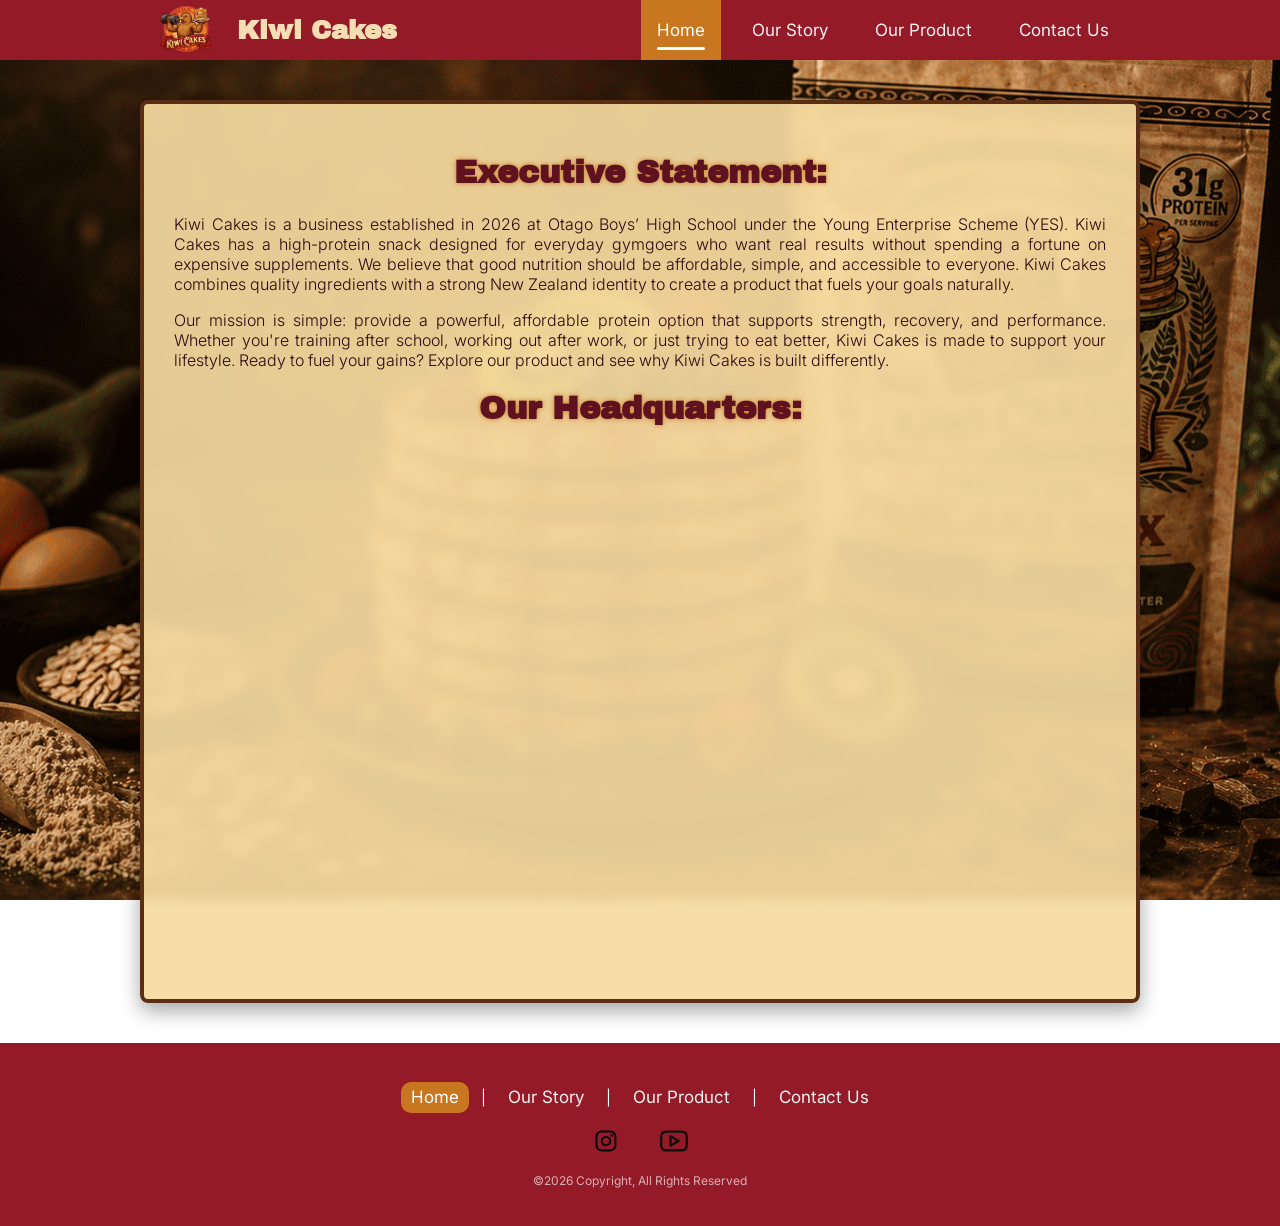
<file: index.html>
<!DOCTYPE html>
<!-- Declares the document type and verison of HTML (HTML5) -->
<html lang="en">
<!-- Sets language for accessibility and search engine optimsation (SEO) -->
<head>
	<meta charset="UTF-8"><!-- Ensures proper character encoding -->
	<meta content="width=device-width, initial-scale=1" name="viewport"><!-- Makes site responsive on all devices -->
	<meta content="Discover Kiwi Cakes, affordable high-protein snacks made in New Zealand. Fuel your workouts with simple, effective nutrition designed for everyday gymgoers." name="description"><!-- Helps SEO and search engine previews -->
	<link href="https://cdnjs.cloudflare.com/ajax/libs/font-awesome/4.7.0/css/font-awesome.min.css" rel="stylesheet"><!-- Icons (hamburger menu etc.) -->
	<link href="style.css" rel="stylesheet"><!-- Main custom styling -->
	<link href="normalize.css" rel="stylesheet"><!-- Resets browser default styles for consistency -->

	<script src="responsive_nav.js">
	</script><!-- JavaScript for responsive navigation -->
	<title>Kiwi Cakes NZ | Affordable High-Protein Snacks for Gymgoers</title><!-- Page title shown in browser tab -->
</head>
<body class="home_page">
	<!-- Contains all visible page content -->
	<div class="topnav" id="myTopnav">
		<!-- Navigation bar -->
		<div class="nav_inner">
			<a href="index.html"><img alt="Kiwi Cakes logo linking to homepage" src="images/new_kiwicake_logo.png" title="Kiwi Cakes Home"></a> <!-- Logo links back to homepage -->
			<h1 class="nav_bar_title">Kiwi Cakes</h1><!-- Website title in navbar -->
			<div class="nav-links">
				<!-- Navigation links -->
				<a class="active" href="index.html">Home</a> <!-- active class highlights current page, improves user awareness of location -->
				 <a href="our_story.html">Our Story</a> <a href="product_page.html">Our Product</a> <a href="contact.html">Contact Us</a>
			</div><a class="icon" href="javascript:void(0);" onclick="myFunction()"><!-- Hamburger menu icon (visible on smaller screens) -->
			 <i class="fa fa-bars"></i></a>
		</div>
	</div>
	<main>
		<!-- Main content section, improves accessibility (screen readers recognise main content area) -->
		<div class="main_content">
			<!-- Main content container, centers content and improves readability -->
			<h1>Executive Statement:</h1><!-- Section heading -->
			<p>Kiwi Cakes is a business established in 2026 at Otago Boys’ High School under the Young Enterprise Scheme (YES). Kiwi Cakes has a high-protein snack designed for everyday gymgoers who want real results without spending a fortune on expensive supplements. We believe that good nutrition should be affordable, simple, and accessible to everyone. Kiwi Cakes combines quality ingredients with a strong New Zealand identity to create a product that fuels your goals naturally.</p>
			<p>Our mission is simple: provide a powerful, affordable protein option that supports strength, recovery, and performance. Whether you're training after school, working out after work, or just trying to eat better, Kiwi Cakes is made to support your lifestyle. Ready to fuel your gains? Explore our product and see why Kiwi Cakes is built differently.</p>
			<h1>Our Headquarters:</h1><iframe allowfullscreen src="https://www.google.com/maps/embed?pb=!1m18!1m12!1m3!1d2778.0018921342626!2d170.49289827612938!3d-45.871271735980606!2m3!1f0!2f0!3f0!3m2!1i1024!2i768!4f13.1!3m3!1m2!1s0xa82eac0ab6c296eb%3A0x4bd591c6160af470!2s2%20Arthur%20Street%2C%20Central%20Dunedin%2C%20Dunedin%209016!5e0!3m2!1sen!2snz!4v1771892622501!5m2!1sen!2snz" style="border: 0" title="Kiwi Cake location in Dunedin in Google Maps"></iframe> <!-- Embedded Google Map showing the location of Kiwi Cakes headquarters in Dunedin -->
		</div>
	</main>
	<footer>
		<!-- Footer section, contains secondary navigation and branding -->
		<div class="footer_links">
			<a class="active" href="index.html">Home</a> | <a href="our_story.html">Our Story</a> | <a href="product_page.html">Our Product</a> | <a href="contact.html">Contact Us</a>
		</div><a href="https://www.instagram.com/kiwi.cakes.obhs/" target="_blank"><!-- social media link -->
		 <img alt="instagram logo" src="/images/instagram_logo.svg" title="Kiwi Cakes Instagram"></a> <a href="https://www.youtube.com/channel/UCoPKYkIYiv6hY9eaYTZz3-Q" target="_blank"><!-- second social platform -->
		 <img alt="youtube logo" src="/images/youtube_logo.svg" title="Kiwi Cakes YouTube channel"></a> <small>©2026 Copyright, All Rights Reserved</small> <!-- legal information -->
	</footer>
</body>
</html>
</file>
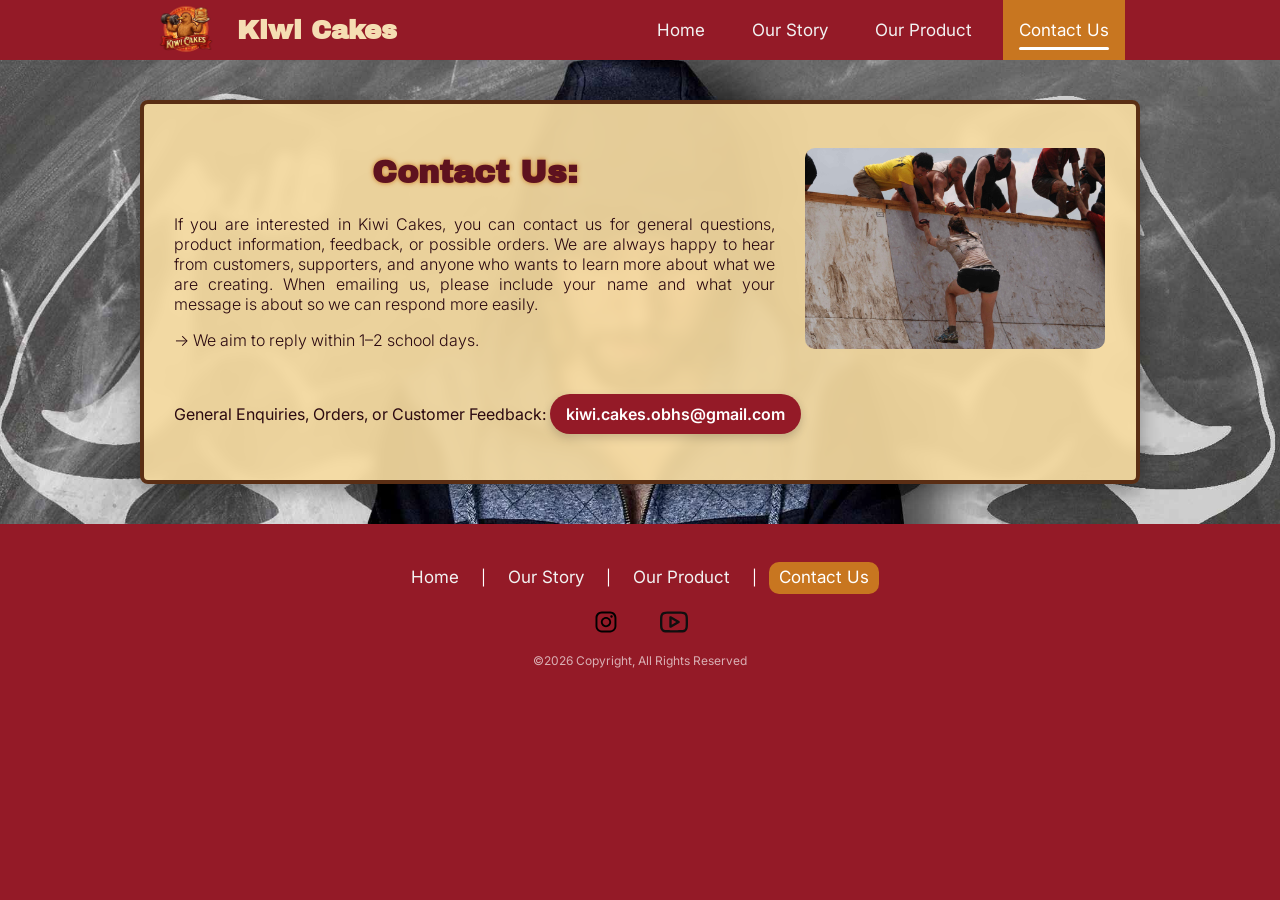
<file: contact.html>
<!DOCTYPE html>
<!-- Declares the document type and verison of HTML (HTML5) -->
<html lang="en">
<!-- Sets language for accessibility and search engine optimsation (SEO) -->
<head>
	<meta charset="UTF-8"><!-- Ensures proper character encoding -->
	<meta content="width=device-width, initial-scale=1" name="viewport"><!-- Makes site responsive on all devices -->
	<meta content="Get in touch with Kiwi Cakes for orders, questions, or feedback. We aim to respond within 1–2 school days." name="description"><!-- Helps SEO and search engine previews -->
	<link href="https://cdnjs.cloudflare.com/ajax/libs/font-awesome/4.7.0/css/font-awesome.min.css" rel="stylesheet"><!-- Icons (hamburger menu etc.) -->
	<link href="style.css" rel="stylesheet"><!-- Main custom styling -->
	<link href="normalize.css" rel="stylesheet"><!-- Resets browser default styles for consistency -->

	<script src="responsive_nav.js">
	</script><!-- JavaScript for responsive navigation -->
	<title>Contact Kiwi Cakes NZ | Orders & Enquiries</title><!-- Page title shown in browser tab -->
</head>
<body class="contact_page">
	<!-- Contains all visible page content -->
	<div class="topnav" id="myTopnav">
		<!-- Navigation bar -->
		<div class="nav_inner">
			<a href="index.html"><img alt="Kiwi Cakes logo linking to homepage" src="images/new_kiwicake_logo.png" title="Kiwi Cakes Home"></a> <!-- Logo links back to homepage -->
			<h1 class="nav_bar_title">Kiwi Cakes</h1><!-- Website title in navbar -->
			<div class="nav-links">
				<!-- Groups navigation links so they can be styled and positioned together -->
				<a href="index.html">Home</a> <!-- Link to homepage -->
				 <a href="our_story.html">Our Story</a> <!-- Link to story page -->
				 <a href="product_page.html">Our Product</a> <!-- Link to product page -->
				 <a class="active" href="contact.html">Contact Us</a> <!-- active class highlights current page, improves user awareness of location -->
			</div><a class="icon" href="javascript:void(0);" onclick="myFunction()"><!-- Hamburger menu icon (visible on smaller screens) -->
			 <i class="fa fa-bars"></i></a>
		</div>
	</div>
	<main>
		<div class="main_content">
			<!-- Main content wrapper used for spacing and readability -->
			<div class="contact_container">
				<!-- Container specifically for contact section layout -->
				<div class="contact_intro">
					<!-- Section that groups text and image together -->
					<div class="contact_text">
						<!-- Holds all text content so it can be styled separately from image -->
						<h1>Contact Us:</h1><!-- Main heading for this page (important for SEO and structure) -->
						<p>If you are interested in Kiwi Cakes, you can contact us for general questions, product information, feedback, or possible orders. We are always happy to hear from customers, supporters, and anyone who wants to learn more about what we are creating. When emailing us, please include your name and what your message is about so we can respond more easily.</p>
						<p>-&gt; We aim to reply within 1–2 school days.</p>
					</div>
					<div class="contact_image"><!-- Separate container for image to control layout and alignment -->
					<img alt="Person reaching out for support" src="images/helping_others.jpg" title="Contact Kiwi Cakes"></div>
				</div>
				<p><strong>General Enquiries, Orders, or Customer Feedback:</strong> <a href="mailto:kiwi.cakes.obhs@gmail.com">kiwi.cakes.obhs@gmail.com</a> <!-- Mailto link opens the user’s email app, making it easier to contact directly --></p>
			</div>
		</div>
	</main>
	<footer>
		<!-- Footer section, contains secondary navigation and branding -->
		<div class="footer_links">
			<a href="index.html">Home</a> | <a href="our_story.html">Our Story</a> | <a href="product_page.html">Our Product</a> | <a class="active" href="contact.html">Contact Us</a>
		</div><a href="https://www.instagram.com/kiwi.cakes.obhs/" target="_blank"><!-- social media link -->
		 <img alt="instagram logo" src="/images/instagram_logo.svg" title="Kiwi Cakes Instagram"></a> <a href="https://www.youtube.com/channel/UCoPKYkIYiv6hY9eaYTZz3-Q" target="_blank"><!-- second social platform -->
		 <img alt="youtube logo" src="/images/youtube_logo.svg" title="Kiwi Cakes YouTube channel"></a> <small>©2026 Copyright, All Rights Reserved</small> <!-- legal information -->
	</footer>
</body>
</html>
</file>
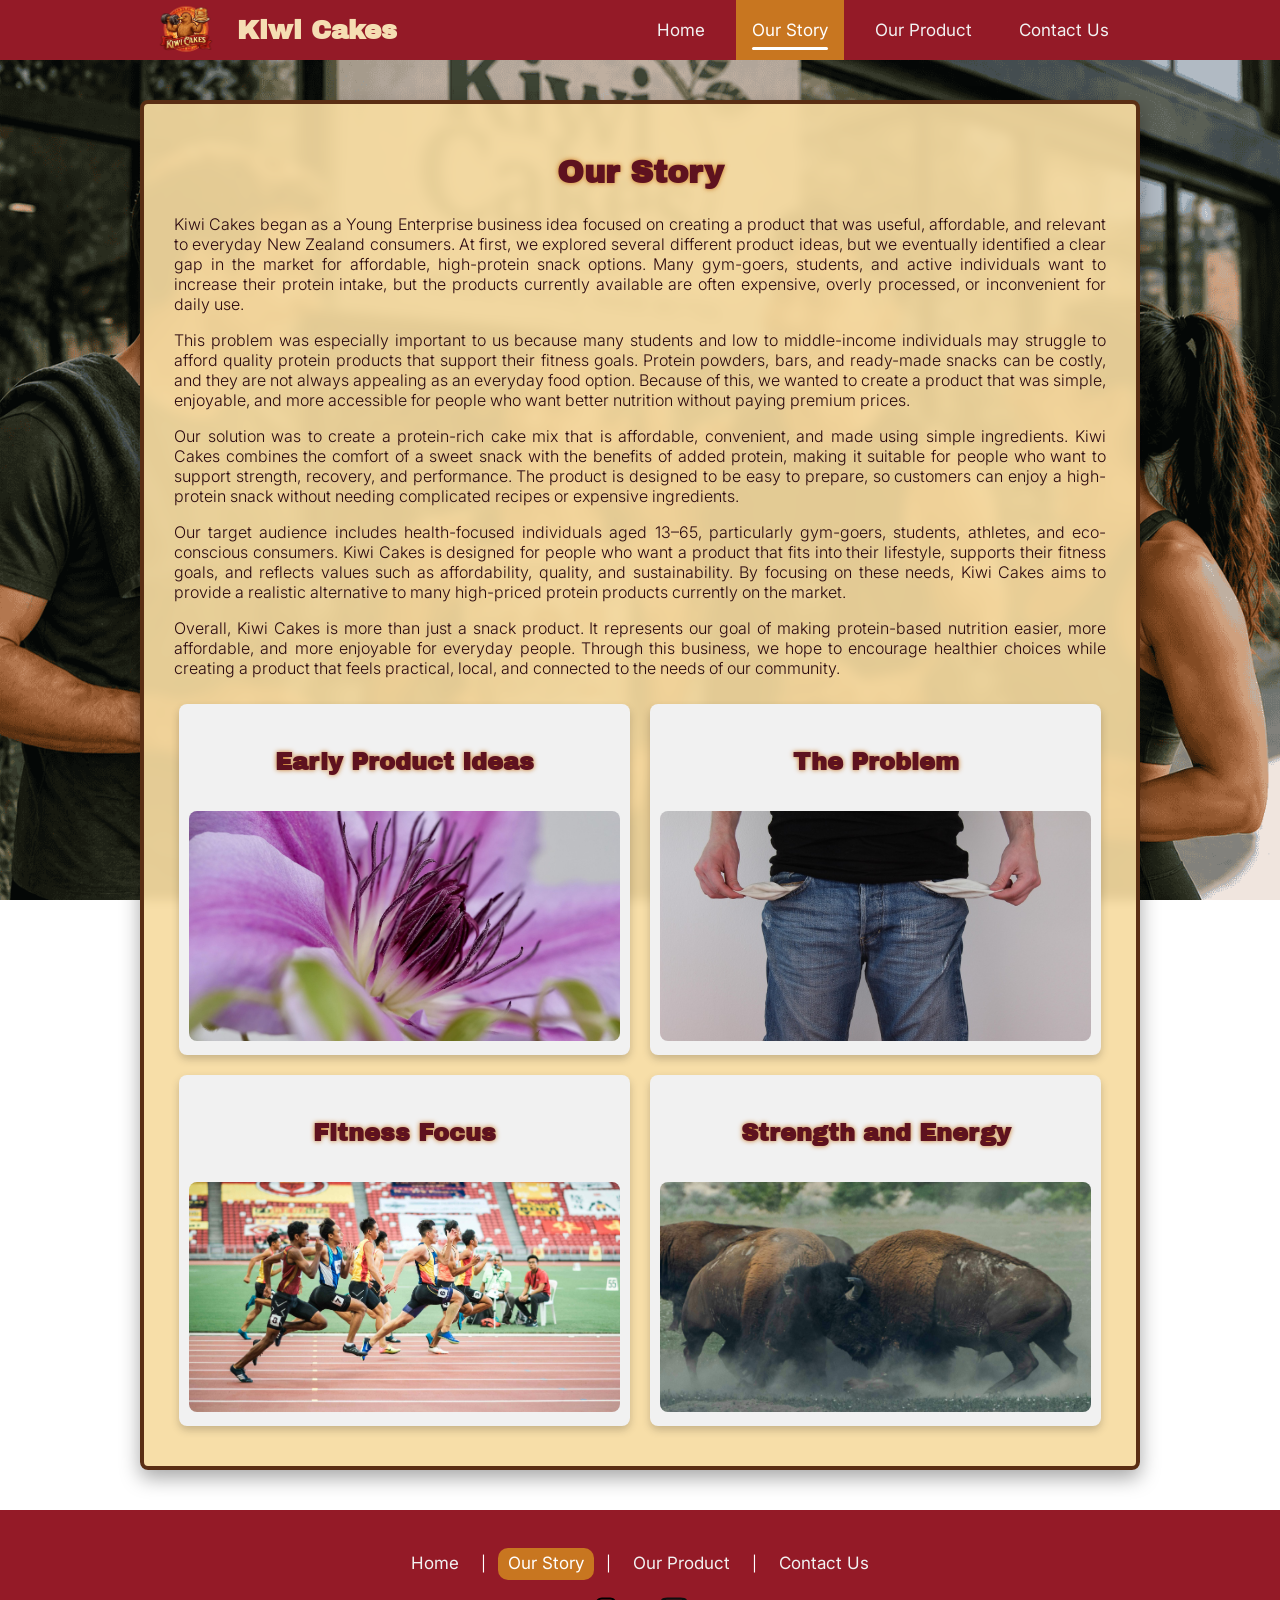
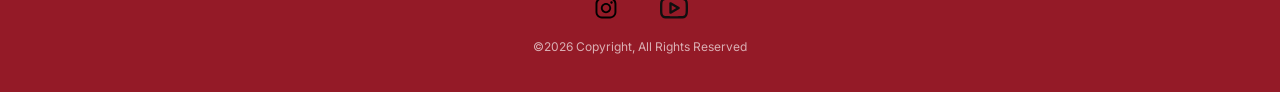
<file: our_story.html>
<!DOCTYPE html>
<!-- Declares the document type and verison of HTML (HTML5) -->
<html lang="en">
<!-- Sets language for accessibility and search engine optimsation (SEO) -->
<head>
	<meta charset="UTF-8"><!-- Ensures proper character encoding -->
	<meta content="width=device-width, initial-scale=1" name="viewport"><!-- Makes site responsive on all devices -->
	<meta content="Learn how Kiwi Cakes was created, from initial ideas to a high-protein snack business focused on affordability, sustainability, and fitness." name="description"><!-- Helps SEO and search engine previews -->
	<link href="https://cdnjs.cloudflare.com/ajax/libs/font-awesome/4.7.0/css/font-awesome.min.css" rel="stylesheet"><!-- Icons (hamburger menu etc.) -->
	<link href="style.css" rel="stylesheet"><!-- Main custom styling -->
	<link href="normalize.css" rel="stylesheet"><!-- Resets browser default styles for consistency -->

	<script src="responsive_nav.js">
	</script><!-- JavaScript for responsive navigation -->
	<title>Our Story | Kiwi Cakes NZ Business Journey</title><!-- Page title shown in browser tab -->
</head>
<body class="story_page">
	<!-- Contains all visible page content -->
	<div class="topnav" id="myTopnav">
		<!-- Navigation bar -->
		<div class="nav_inner">
			<a href="index.html"><img alt="Kiwi Cakes logo linking to homepage" src="images/new_kiwicake_logo.png" title="Kiwi Cakes Home"></a> <!-- Logo links back to homepage -->
			<h1 class="nav_bar_title">Kiwi Cakes</h1><!-- Website title in navbar -->
			<div class="nav-links">
				<!-- Navigation links -->
				<a href="index.html">Home</a> <a class="active" href="our_story.html">Our Story</a> <!-- active class highlights current page, improves user awareness of location -->
				 <a href="product_page.html">Our Product</a> <a href="contact.html">Contact Us</a>
			</div><a class="icon" href="javascript:void(0);" onclick="myFunction()"><!-- Hamburger menu icon (visible on smaller screens) -->
			 <i class="fa fa-bars"></i></a>
		</div>
	</div>
	<main>
		<!-- Main section of the page (helps structure the site properly for accessibility and SEO) -->
		<div class="main_content">
			<!-- Main content wrapper (used for padding, layout, readability) -->
			<h1>Our Story</h1><!-- Main heading for SEO + accessibility -->
			<p>Kiwi Cakes began as a Young Enterprise business idea focused on creating a product that was useful, affordable, and relevant to everyday New Zealand consumers. At first, we explored several different product ideas, but we eventually identified a clear gap in the market for affordable, high-protein snack options. Many gym-goers, students, and active individuals want to increase their protein intake, but the products currently available are often expensive, overly processed, or inconvenient for daily use.</p>
			<p>This problem was especially important to us because many students and low to middle-income individuals may struggle to afford quality protein products that support their fitness goals. Protein powders, bars, and ready-made snacks can be costly, and they are not always appealing as an everyday food option. Because of this, we wanted to create a product that was simple, enjoyable, and more accessible for people who want better nutrition without paying premium prices.</p>
			<p>Our solution was to create a protein-rich cake mix that is affordable, convenient, and made using simple ingredients. Kiwi Cakes combines the comfort of a sweet snack with the benefits of added protein, making it suitable for people who want to support strength, recovery, and performance. The product is designed to be easy to prepare, so customers can enjoy a high-protein snack without needing complicated recipes or expensive ingredients.</p>
			<p>Our target audience includes health-focused individuals aged 13–65, particularly gym-goers, students, athletes, and eco-conscious consumers. Kiwi Cakes is designed for people who want a product that fits into their lifestyle, supports their fitness goals, and reflects values such as affordability, quality, and sustainability. By focusing on these needs, Kiwi Cakes aims to provide a realistic alternative to many high-priced protein products currently on the market.</p>
			<p>Overall, Kiwi Cakes is more than just a snack product. It represents our goal of making protein-based nutrition easier, more affordable, and more enjoyable for everyday people. Through this business, we hope to encourage healthier choices while creating a product that feels practical, local, and connected to the needs of our community.</p>
			<div class="row">
				<!-- Groups images into a row layout -->
				<div class="column">
					<div class="card"><!-- Card layout helps make images look clean and structured -->
					<h2>Early Product Ideas</h2><img alt="air freshener" src="images/air_freshner.jpg" title="Early Product Ideas"></div>
				</div>
				<div class="column">
					<div class="card"><!-- Card layout helps make images look clean and structured -->
					<h2>The Problem</h2><img alt="Man struggling with money" src="images/broke_boy.jpg" title="The Problem"></div>
				</div>
				<div class="column">
					<div class="card"><!-- Card layout helps make images look clean and structured -->
					<h2>Fitness Focus</h2><img alt="Athlete sprinting" src="images/fast_athlete.jpg" title="Fitness Focus"></div>
				</div>
				<div class="column">
					<div class="card"><!-- Card layout helps make images look clean and structured -->
					<h2>Strength and Energy</h2><img alt="Bison charging" src="images/fight_bison.jpg" title="Strength and Energy"></div>
				</div>
			</div>
		</div>
	</main>
	<footer>
		<!-- Footer section, contains secondary navigation and branding -->
		<div class="footer_links">
			<a href="index.html">Home</a> | <a class="active" href="our_story.html">Our Story</a> | <a href="product_page.html">Our Product</a> | <a href="contact.html">Contact Us</a>
		</div><a href="https://www.instagram.com/kiwi.cakes.obhs/" target="_blank"><!-- social media link -->
		 <img alt="instagram logo" src="/images/instagram_logo.svg" title="Kiwi Cakes Instagram"></a> <a href="https://www.youtube.com/channel/UCoPKYkIYiv6hY9eaYTZz3-Q" target="_blank"><!-- second social platform -->
		 <img alt="youtube logo" src="/images/youtube_logo.svg" title="Kiwi Cakes YouTube channel"></a> <small>©2026 Copyright, All Rights Reserved</small> <!-- legal information -->
	</footer>
	<div class="pop_up_image"><span>&times;</span> <!-- Close button -->
	 <img alt="Expanded gallery image" src="images/air_freshner.jpg" title="Expanded gallery image"></div>
	<script src="image_modal.js">
	</script>
</body>
</html>
</file>
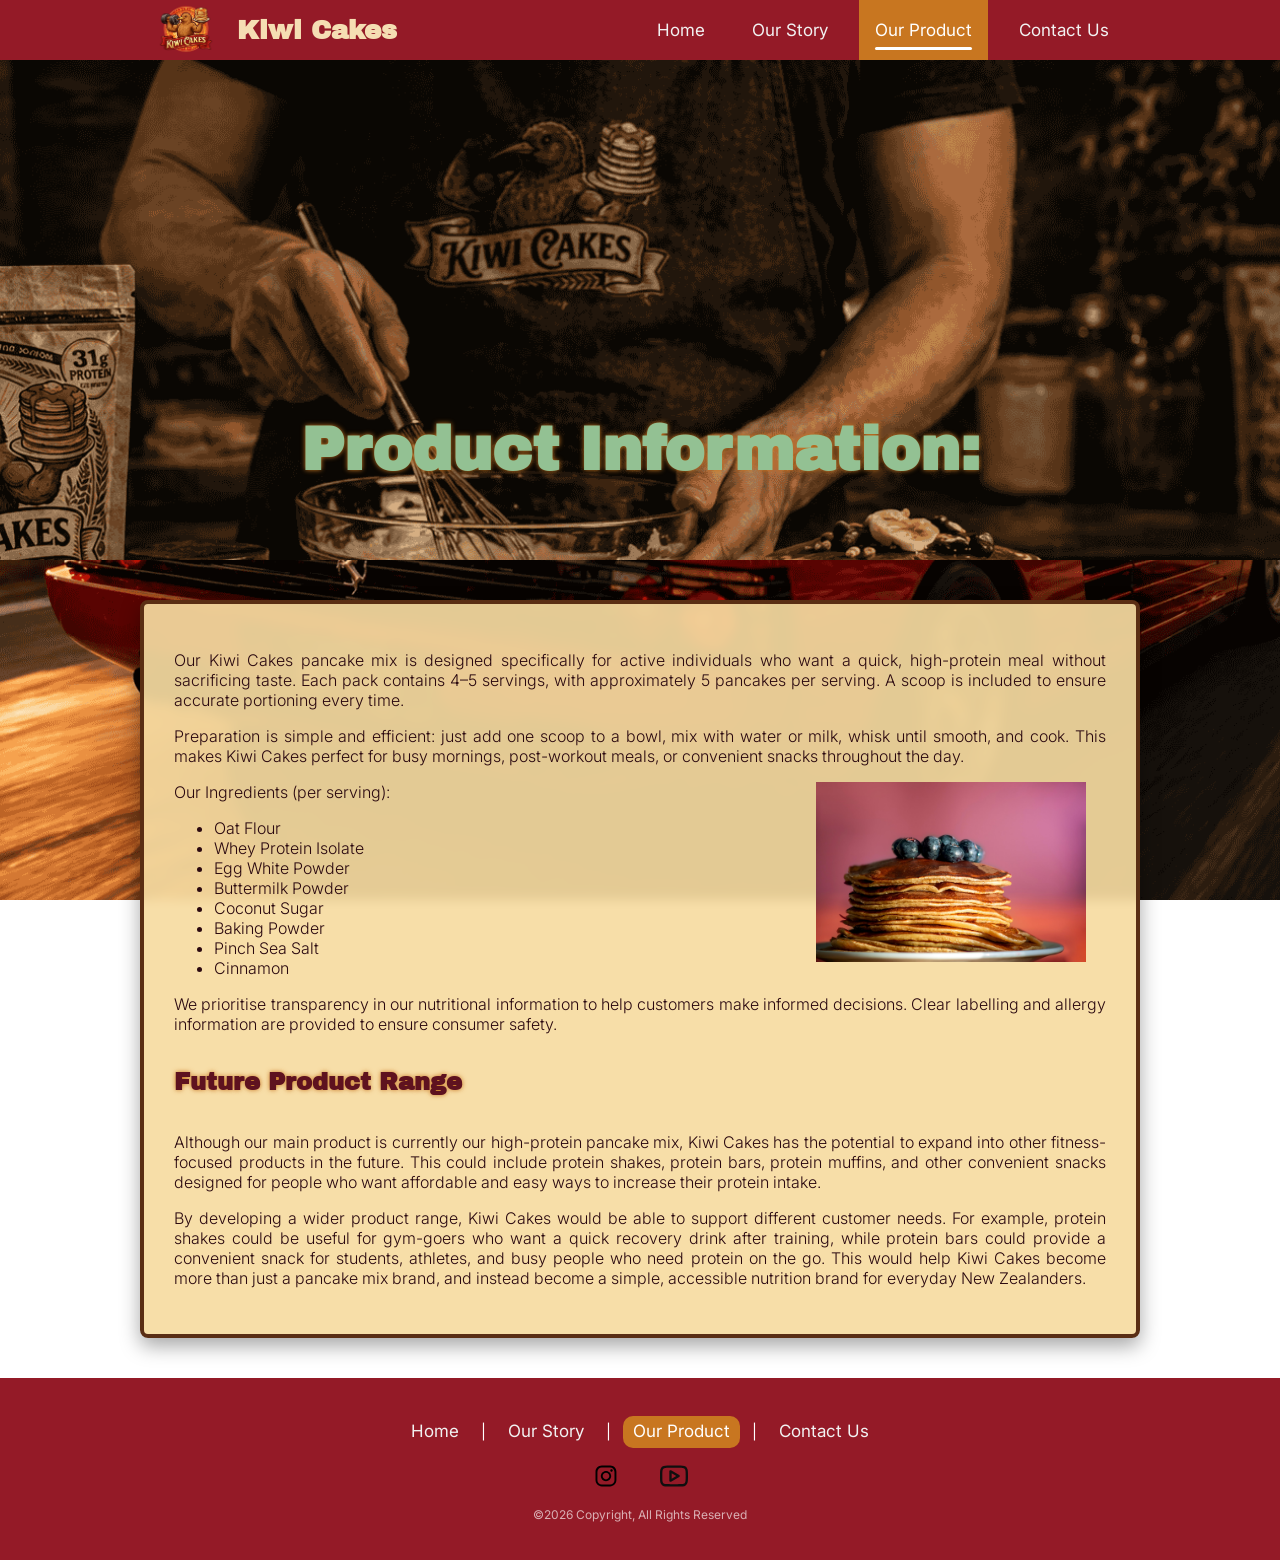
<file: product_page.html>
<!DOCTYPE html>
<!-- Declares the document type and verison of HTML (HTML5) -->
<html lang="en">
<!-- the primary human language of the web page's content is English -->
<head>
	<meta charset="UTF-8"><!-- Ensures proper character encoding -->
	<meta content="width=device-width, initial-scale=1" name="viewport"><!-- Makes site responsive on all devices -->
	<meta content="Explore Kiwi Cakes protein pancake mix. A quick, affordable, high-protein meal designed for gymgoers, students, and active lifestyles." name="description"><!-- Helps SEO and search engine previews -->
	<link href="https://cdnjs.cloudflare.com/ajax/libs/font-awesome/4.7.0/css/font-awesome.min.css" rel="stylesheet"><!-- Icons (hamburger menu etc.) -->
	<link href="style.css" rel="stylesheet"><!-- Main custom styling -->
	<link href="normalize.css" rel="stylesheet"><!-- Resets browser default styles for consistency -->

	<script src="responsive_nav.js">
	</script><!-- JavaScript for responsive navigation -->
	<title>Our Product | Kiwi Cakes High-Protein Pancake Mix</title><!-- Page title shown in browser tab -->
</head>
<body class="product_page">
	<!-- Contains all visible page content -->
	<div class="topnav" id="myTopnav">
		<!-- Navigation bar -->
		<div class="nav_inner">
			<a href="index.html"><img alt="Kiwi Cakes logo linking to homepage" src="images/new_kiwicake_logo.png" title="Kiwi Cakes Home"></a> <!-- Logo links back to homepage -->
			<h1 class="nav_bar_title">Kiwi Cakes</h1><!-- Website title in navbar -->
			<div class="nav-links">
				<!-- Navigation links -->
				<a href="index.html">Home</a> <a href="our_story.html">Our Story</a> <a class="active" href="product_page.html">Our Product</a> <!-- active class highlights current page, improves user awareness of location -->
				 <a href="contact.html">Contact Us</a>
			</div><a class="icon" href="javascript:void(0);" onclick="myFunction()"><!-- Hamburger menu icon (visible on smaller screens) -->
			 <i class="fa fa-bars"></i></a>
		</div>
	</div>
	<div class="parallax">
		<div class="hero_text">
			<h1>Product Information:</h1><!-- Main heading for the product page -->
		</div>
	</div>
	<main>
		<div class="main_content">
			<p>Our Kiwi Cakes pancake mix is designed specifically for active individuals who want a quick, high-protein meal without sacrificing taste. Each pack contains 4–5 servings, with approximately 5 pancakes per serving. A scoop is included to ensure accurate portioning every time.</p>
			<p>Preparation is simple and efficient: just add one scoop to a bowl, mix with water or milk, whisk until smooth, and cook. This makes Kiwi Cakes perfect for busy mornings, post-workout meals, or convenient snacks throughout the day.</p><img alt="Stack of pancakes with syrup" class="float_right" src="images/juicy_pancake.jpg" title="Kiwi Cakes protein pancakes">
			<p>Our Ingredients (per serving):</p>
			<ul>
				<li>Oat Flour</li>
				<li>Whey Protein Isolate</li>
				<li>Egg White Powder</li>
				<li>Buttermilk Powder</li>
				<li>Coconut Sugar</li>
				<li>Baking Powder</li>
				<li>Pinch Sea Salt</li>
				<li>Cinnamon</li>
			</ul>
			<p>We prioritise transparency in our nutritional information to help customers make informed decisions. Clear labelling and allergy information are provided to ensure consumer safety.</p>
			<h2>Future Product Range</h2>
			<p>Although our main product is currently our high-protein pancake mix, Kiwi Cakes has the potential to expand into other fitness-focused products in the future. This could include protein shakes, protein bars, protein muffins, and other convenient snacks designed for people who want affordable and easy ways to increase their protein intake.</p>
			<p>By developing a wider product range, Kiwi Cakes would be able to support different customer needs. For example, protein shakes could be useful for gym-goers who want a quick recovery drink after training, while protein bars could provide a convenient snack for students, athletes, and busy people who need protein on the go. This would help Kiwi Cakes become more than just a pancake mix brand, and instead become a simple, accessible nutrition brand for everyday New Zealanders.</p>
		</div>
	</main>
	<footer>
		<!-- Footer section, contains secondary navigation and branding -->
		<div class="footer_links">
			<a href="index.html">Home</a> | <a href="our_story.html">Our Story</a> | <a class="active" href="product_page.html">Our Product</a> | <a href="contact.html">Contact Us</a>
		</div><a href="https://www.instagram.com/kiwi.cakes.obhs/" target="_blank"><!-- social media link -->
		 <img alt="instagram logo" src="/images/instagram_logo.svg" title="Kiwi Cakes Instagram"></a> <a href="https://www.youtube.com/channel/UCoPKYkIYiv6hY9eaYTZz3-Q" target="_blank"><!-- second social platform -->
		 <img alt="youtube logo" src="/images/youtube_logo.svg" title="Kiwi Cakes YouTube channel"></a> <small>©2026 Copyright, All Rights Reserved</small> <!-- legal information -->
	</footer>
</body>
</html>
</file>
<file: style.css>
@import url('https://fonts.googleapis.com/css2?family=Archivo+Black&family=Inter:ital,opsz,wght@0,14..32,100..900;1,14..32,100..900&family=New+Rocker&display=swap');
/* Imports custom fonts for typography consistency and branding */

.parallax, body {
	/* fills screen, create the parallax scrolling effect */
	background: center / cover no-repeat fixed;
}
.parallax {
	/* The image used */
	background-image: url("images/good_ad.png");
	/* Set a specific height */
	min-height: 500px;
}
.hero_text, .pop_up_image span, .pop_up_image img, .topnav a::after {
	position: absolute;
}
.hero_text, .pop_up_image img {
	inset: 50% auto auto 50%;
	/*Makes it so the image can be controlled using top and left*/
}
.hero_text {
	transform: translate(-50%, -50%);
	/* perfect center */
	width: 90%;
	/* stops overflow on mobile */
}
.hero_text, .card, footer, footer a, .topnav a, h1 {
	text-align: center;
}
.hero_text h1, .topnav h1, .topnav img, html, body {
	margin: 0;
	/* matches navbar height */
}
.hero_text h1 {
	color: #93C193;
	font-size: 60px;
}
.float_right {
	margin: 0 20px 0 0;
	/* spacing from text */
	width: 270px;
	/* control size */
}
.float_right:hover, .contact_image img:hover {
	box-shadow: 0 8px 12px 0 rgba(0, 0, 0, 0.2);
	/*responsive hover effect when hovering over the image*/
}
iframe, .pop_up_image img, small, .topnav a {
	display: block;
	/* forces content onto its own line, removes inline spacing issues */
}
iframe, .pop_up_image img {
	margin: 20px auto;
	/* centers iframe horizontally */
	border-radius: 5px;
	/* softens edges for modern UI look */
}
iframe {
	width: 80%;
	max-width: 750px;
	height: 500px;
}
.contact_intro, body {
	display: flex;
	/* enables flexible layout */
}
.contact_intro {
	align-items: center;
	/* vertically aligns items */
	gap: 30px;
	/* Creates consistent spacing between heading, text, and image for visual balance */
}
.contact_intro h1, .contact_image {
	flex: 1;
	/* allows heading to take proportional space, keeps image smaller so it supports content rather than dominating it */
}
.contact_text {
	flex: 2;
	/* Gives text more space than image to improve readability and hierarchy */
}
.contact_image img, .pop_up_image, .card img {
	width: 100%;
	/* scales image within container */
}
.contact_image img {
	/* Keeps image responsive while maintaining aspect ratio */
	max-width: 300px;
	/* prevents oversized images */
	height: auto;
	/* maintains aspect ratio */
}
.contact_image img, footer a, .topnav a.icon {
	border-radius: 10px;
	/* rounded corners for modern feel */
}
.pop_up_image {
	/*Modal for Gallery*/
	position: fixed;
	/*The styling for the image container that pops up when clicked*/
	left: 0;
	/*Positions the container at the center, using the top left cornor*/
	background: rgba(0, 0, 0, 0.9);
	/*Makes the rest of the page dark*/
	height: 100%;
	/*Makes the container take up the whole height and width*/
}
.pop_up_image, .pop_up_image span {
	z-index: 100;
	/*Puts it in front of the rest of the page / other elements */
	top: 0;
	/*Puts it near the top right corner, 10px from the right. Makes the image stay in the same place even when scrolling*/
}
.pop_up_image span {
	/*Makes it possible to position using top and right*/
	right: 10px;
	font-size: 40px;
	font-weight: bolder;
	/*Makes it bold for easier visibility*/
	color: #FFFFFF;
}
.pop_up_image span, .card img {
	cursor: pointer;
	/*Makes the cursor a pointer to tell the user it can be clicked on*/
}
.pop_up_image img {
	/*Puts it top left corner at the center*/
	transform: translate(-50%, -50%);
	/*moves it so the middle point is at the center*/
	border: 5px solid #fff;
	/* creates contrast against dark background */
	width: 750px;
	/* fixed size for desktop view */
}
.card img {
	height: 230px;
}
.card img, .card, .main_content {
	border-radius: 8px;
}
.pop_up_image img, .card img {
	object-fit: cover;
	/* Ensures images fill container without distortion (important for different screen sizes) */
}
.card img:hover {
	/*this will change the opacity of my card images*/
	opacity: 50%;
}
*, .main_content {
	box-sizing: border-box;
	/* Ensures padding and borders are included in total width/height, prevents layout breaking on smaller screens */
}
.column, .topnav img, .topnav a, .nav_bar_title {
	float: left;
	/* Float four columns / title side by side */
}
.column {
	width: 50%;
	/* ensures 4 equal columns */
}
.row {
	margin: 0 -5px;
}
.row:after {
	display: table;
	clear: both;
	/* prevents layout collapsing due to floats */
}
.row:after, .topnav a::after {
	content: "";
	/* Clear floats after the columns */
}
.card, .column {
	padding: 10px;
}
.card {
	/* Style the counter cards */
	box-shadow: 0 4px 8px 0 rgba(0, 0, 0, 0.2);
	/* this adds the "card" effect */
	background-color: #f1f1f1;
}
.nav-links, .float_right {
	float: right;
	/* pushes navigation links to the right side of navbar, helps separate branding (left) from navigation (right) */
}
small {
	margin-top: 15px;
	/* adds spacing above for readability */
}
footer, footer p {
	font-size: 15px;
}
footer {
	padding: 3%;
	/* responsive spacing */
	flex-grow: 1;
	/* Tells the footer to stretch to the bottom of the screen */
}
footer small {
	margin-top: 8px;
	color: rgba(255, 255, 255, 0.65);
}
footer img {
	width: 28px;
	/* consistent icon sizing */
	height: 28px;
	margin-top: 8px;
	/* spacing from text above */
	transition: transform 0.25s ease, filter 0.25s ease;
}
footer a:has(img):hover {
	background-color: transparent;
	box-shadow: none;
	transform: none;
}
footer a:has(img):hover img {
	transform: translateY(-3px) scale(1.12);
	filter: brightness(1.25);
}
footer .left_anchor, footer p {
	/* Furthest left anchor has 10% margin left to line up with main content */
	margin-left: 8%;
}
footer .right {
	/* Furthest right anchor has 10% margin left to line up */
	margin-right: 8%;
}
footer a, .topnav a {
	color: #f2f2f2;
	/* readable light colour */
	font-size: 17px;
	text-decoration: none;
}
footer a, .topnav h1, .main_content a[href^="mailto"] {
	display: inline-block;
}
footer a {
	margin: 0 8px;
	/* adds space left & right of each link */
	padding: 6px 10px;
	/* increases clickable area */
	transition: background-color 0.3s ease, color 0.3s ease, transform 0.25s ease, box-shadow 0.25s ease;
}
footer a:hover, .topnav a.icon:hover {
	background-color: rgba(255, 255, 255, 0.12);
}
footer a:hover, .topnav a:hover {
	transform: translateY(-2px);
	/* gives lift effect */
	color: #F7DCA1;
	/* subtle hover feedback */
}
footer a:hover {
	/* highlights interaction */
	box-shadow: 0 4px 10px rgba(0, 0, 0, 0.2);
}
footer a.active, .topnav a.active, .main_content a[href^="mailto"]:hover {
	background-color: #C87620;
	/* indicates current page */
}
footer a.active:hover, .topnav a.active:hover {
	background-color: #d88935;
	/* slightly lighter for hover feedback */
}
footer a.active, footer a.active:hover, footer, .topnav a.active, .topnav a.active:hover {
	color: white;
	/* high contrast for accessibility */
}
.topnav, footer, .main_content a[href^="mailto"] {
	background-color: #941a27;
	/* strong brand colour for footer */
}
.topnav, .topnav a {
	position: relative;
}
.topnav, .main_content, .nav_inner, .topnav a {
	overflow: hidden;
	/* Prevents child elements from spilling outside navbar */
}
.topnav {
	transition: box-shadow 0.35s ease, background-color 0.35s ease;
	/* smooth visual feedback */
}
.topnav:hover {
	box-shadow: 0 6px 18px rgba(0, 0, 0, 0.25);
}
.topnav h1, .topnav a {
	line-height: 60px;
	/* vertical centering */
}
.topnav h1 {
	/* vertically aligns with navbar height */
	font-size: 26px;
	color: wheat;
	margin-left: -10px;
	transition: transform 0.3s ease, text-shadow 0.3s ease, color 0.3s ease;
}
.topnav:hover h1 {
	transform: translateY(-1px);
	/* subtle lift effect */
	text-shadow: 0 0 10px rgba(200, 118, 32, 0.5);
	/* glow effect */
}
.topnav img, .topnav a {
	height: 60px;
	/* matches navbar height */
}
.topnav img {
	/*styling for the logo on the left of navbar*/
	transition: transform 0.3s ease, filter 0.3s ease;
}
.nav_inner, .main_content {
	width: 80%;
	max-width: 1000px;
	/* prevents overly wide content */
}
.nav_inner {
	margin: 0 auto;
}
.topnav img:hover {
	transform: scale(1.05);
	/* slight zoom for interaction */
	filter: brightness(1.08);
	/* makes logo pop slightly */
}
.topnav a {
	padding: 0 16px;
	margin-right: 15px;
	transition: color 0.3s ease, transform 0.25s ease, background-color 0.3s ease;
}
.topnav a::after {
	inset: auto 16px 10px;
	height: 3px;
	background-color: #F7DCA1;
	transform: scaleX(0);
	/* Hidden underline effect that animates on hover */
	transform-origin: center;
	transition: transform 0.3s ease;
}
.topnav a::after, .main_content a[href^="mailto"] {
	border-radius: 999px;
	/* smooth rounded underline */
}
.topnav a:hover {
	background-color: rgba(255, 255, 255, 0.08);
}
.topnav a:hover::after {
	transform: scaleX(1);
	/* Smooth hover animation improves user experience and visual feedback */
}
.topnav a.active::after {
	background-color: white;
	transform: scaleX(1);
	/* keeps underline visible on active page */
}
.topnav .icon, .topnav a.icon::after, .pop_up_image {
	display: none;
	/* Hidden by default, only shown in mobile view via media query */
}
.topnav a.icon {
	transition: transform 0.25s ease, background-color 0.3s ease, box-shadow 0.3s ease;
}
.topnav a.icon:hover {
	transform: scale(1.08);
	box-shadow: 0 0 0 4px rgba(255, 255, 255, 0.08);
	animation: pulseHamburger 1.2s infinite;
	/* draws attention to menu */
}
@keyframes pulseHamburger {
	0%, 100% {
		transform: scale(1);
	}
	50% {
		transform: scale(1.1);
		/* grows slightly */
	}
}
html, body {
	padding: 0;
	/* removes browser default spacing */
}
html {
	font-family: "Inter", sans-serif;
	/* This is imported from Google Fonts */
}
body {
	flex-direction: column;
	/* enables sticky footer layout */
	min-height: 100vh;
	/* ensures full screen height */
}
.home_page {
	background-image: url("images/main_image.png");
}
.story_page {
	background-image: url(images/happy_people.png);
}
.product_page {
	background-image: url(images/fast_car.png);
}
.contact_page {
	background-image: url(images/muscle_man.jpg);
}
.main_content, .topnav h1, .contact_image img {
	transition: all 0.3s ease;
}
.main_content {
	text-align: justify;
	margin: 40px auto;
	/* centers content */
	padding: 30px;
	background-color: rgba(247, 220, 161, 0.92);
	/* light contrast against dark body */
	backdrop-filter: blur(6px);
	box-shadow: 0 8px 20px rgba(0, 0, 0, 0.35);
	border: 4px solid #5A2E14;
	/* adds brown branding */
}
.main_content:hover {
	transform: translateY(-3px);
	/* subtle hover elevation */
}
.main_content a[href^="mailto"] {
	margin-top: 12px;
	padding: 10px 16px;
	color: #fff;
	font-weight: 600;
	text-decoration: none;
	box-shadow: 0 4px 10px rgba(0, 0, 0, 0.18);
	transition: background-color 0.3s ease, transform 0.25s ease, box-shadow 0.25s ease;
}
.main_content a[href^="mailto"]:hover {
	/* reference to "https://prismic.io/blog/css-hover-effects" */
	color: #fff;
	transform: translateY(-2px);
	box-shadow: 0 7px 15px rgba(0, 0, 0, 0.25);
}
.nav_bar_title {
	margin-left: 10px;
	text-shadow: none;
}
h1, h2, h3 {
	font-family: "Archivo Black";
	color: #5E121F;
	text-shadow: 0 0 5px #C87620;
}
h2 {
	margin: 35px 0;
}
h1 {
	margin: 40px 0;
}
p, li {
	font: 300 16px Inter, sans-serif;
	color: #2b0910;
	/* readable dark text */
}
@media screen and (max-width:1050px) {
	.parallax {
		position: relative;
		min-height: 500px;
	}
	.topnav a.icon, .topnav.responsive a.icon {
		position: absolute;
		/* places icon independently in navbar, keeps hamburger fixed in top-right while menu is open */
	}
	.hero_text {
		inset: 62% auto auto 50%;
		transform: translate(-50%, -50%);
		width: 90%;
	}
	.hero_text h1 {
		font-size: clamp(32px, 11vw, 46px);
		line-height: 1.05;
	}
	.nav_inner>a:first-child, .topnav.responsive .nav-links a {
		margin: 0;
		/* removes default spacing */
	}
	/* Applies these layout changes on tablets and smaller screens */
	.nav_inner {
		width: 95%;
		/* matches mobile .main_content */
		max-width: 1000px;
		margin: 0 auto;
	}
	.topnav h1 {
		margin-left: 15px;
		/* moves title slightly right for better mobile spacing */
	}
	.nav_inner>a:first-child {
		display: inline-flex;
		/* keeps logo/link neatly aligned */
		align-items: center;
		/* vertically centers logo */
		height: auto;
		/* allows height to adjust naturally */
		line-height: normal;
		/* prevents forced navbar line-height issues */
		padding: 0;
		/* removes extra spacing around logo */
		width: fit-content;
		/* makes clickable area only as wide as the content */
	}
	.topnav.responsive h1:first-of-type {
		margin-bottom: 0;
		/* helps keep title positioned correctly when menu opens */
	}
	.topnav.responsive .nav_bar_title {
		margin-left: 15px;
		/* keeps title aligned with mobile menu spacing */
	}
	.contact_intro {
		display: flex;
		flex-direction: column;
		/* Stacks elements vertically for better usability on smaller screens */
		text-align: center;
		/* Centers content to match mobile viewing habits */
	}
	.contact_text {
		display: contents;
		/* Allows child elements (h1, p) to be reordered independently */
	}
	.contact_text h1 {
		order: 1;
		/* heading first, makes the page title appear before image and text */
	}
	.contact_image {
		order: 2;
		/* image second, places image under heading for mobile readability */
		width: 100%;
		/* allows image area to fill screen width */
	}
	.contact_image img {
		max-width: 100%;
		/* prevents image overflowing container */
	}
	.nav_inner>a:first-child, .contact_image img {
		height: auto;
		/* keeps image proportions correct */
	}
	.contact_text p {
		order: 3;
		/* paragraph last, keeps written content below image */
	}
	.pop_up_image img {
		width: 80%;
		/* makes gallery pop-up image fit smaller screens */
	}
	.column {
		width: 100%;
		/* changes columns into full-width rows */
		margin-bottom: 20px;
		/* adds spacing between stacked cards */
	}
	.nav-links {
		overflow: visible;
		display: none;
		/* adds spacing between stacked cards */
	}
	.topnav {
		overflow: visible;
	}
	.topnav.responsive .nav-links {
		width: 100%;
		/* makes opened menu use full width */
		margin-top: 20px;
		/* pushes menu BELOW navbar */
		clear: both;
	}
	.topnav.responsive .nav-links a {
		width: 100%;
		line-height: 1.4;
		padding: 16px 20px;
		text-align: left;
	}
	.topnav a:not(:first-child) {
		display: none;
	}
	/* Hides navigation links on small screens to reduce clutter */
	.topnav a.icon {
		float: none;
		/* stops desktop float from affecting mobile layout */
		margin-right: 0;
		padding: 12px 14px;
		/* creates a comfortable clickable area */
	}
	.topnav a.icon, .column, .topnav.responsive .nav-links, .topnav.responsive a {
		display: block;
		/* stacks each column vertically on mobile phone, JavaScript toggles this class to show/hide menu on small screens */
	}
	.topnav.responsive {
		position: relative;
	}
	/* The "responsive" class is added to the topnav with JavaScript when the user clicks on the icon. This class makes the topnav look good on small screens (display the links vertically instead of horizontally) */
	.topnav a.icon, .topnav.responsive a.icon {
		inset: -10px 0 auto auto;
		/* places icon on the right, adjusts vertical position */
	}
	.topnav.responsive a {
		float: none;
		/* removes desktop horizontal layout */
		display: block;
		/* stacks links vertically */
		text-align: left;
		/* aligns mobile menu links to the left */
	}
	.main_content {
		width: 95%;
		/* gives content more space on small screens */
	}
}
@media screen and (max-width: 650px) {
	/* Applies extra adjustments for smaller phones/tablets */
	.float_right {
		float: none;
		/* remove floating, stops text wrapping awkwardly around image */
		width: 100%;
		/* full width */
		margin: 10px 0;
		/* spacing below image */
	}
}
@media screen and (max-width: 400px) {
	/* Applies final adjustments for very small phone screens */
	.hero_text h1 {
		font-size: 32px;
	}
	.topnav h1 {
		font-size: 18px;
		/* reduces title size so it fits */
		line-height: 50px;
		/* keeps title vertically aligned */
		margin-top: 3px;
		/* fine-tunes vertical spacing */
	}
}
</file>
